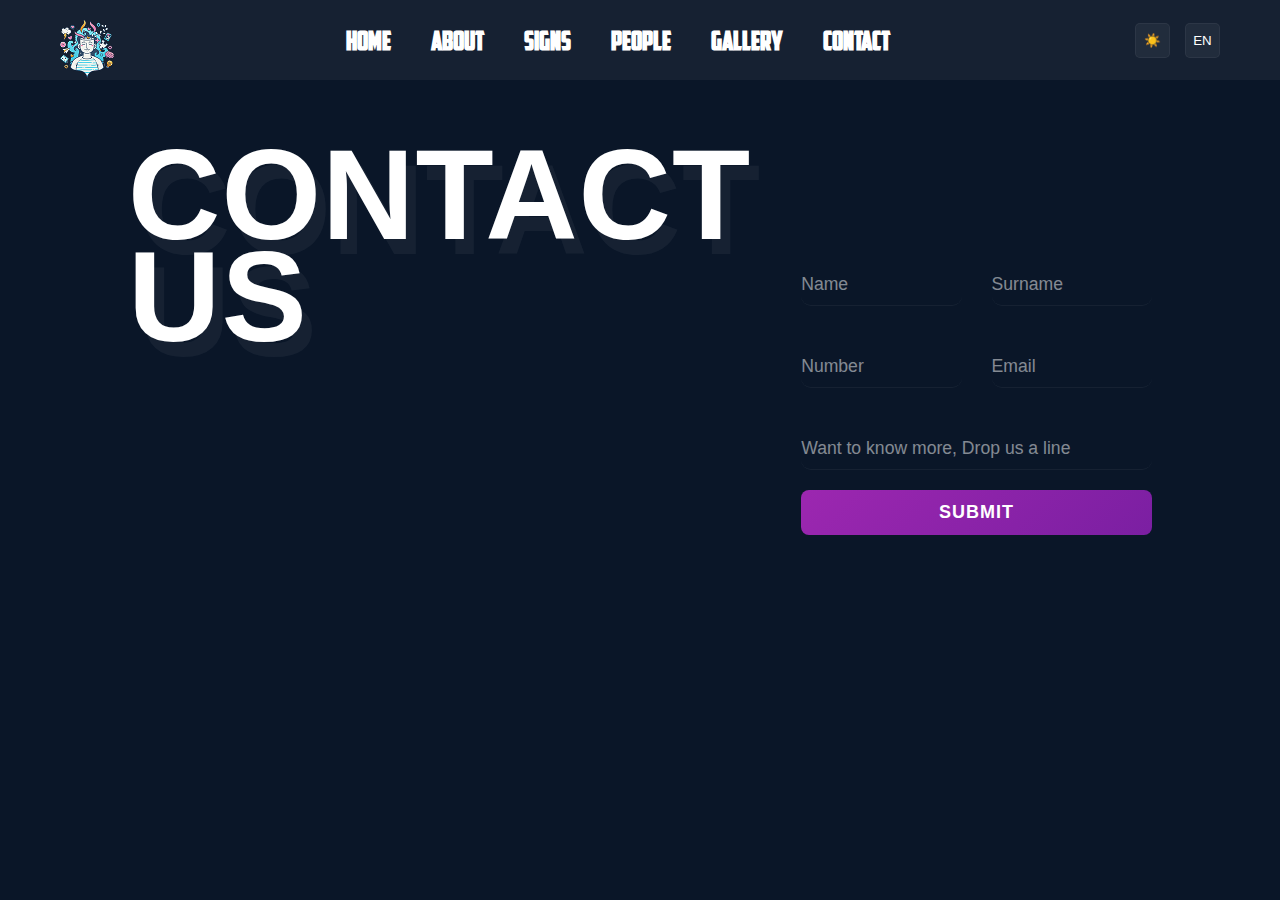
<file: Contact-us.html>
<!DOCTYPE html>
<html lang="en">
<head>
    <meta charset="UTF-8">
    <meta name="viewport" content="width=device-width, initial-scale=1.0">
    <title>Contact Us</title>
    <link rel="stylesheet" href="style.css">
</head>
<body>

    <nav>
        <div class="logo"><img src="asserts/Ornament 1.png" alt=""></div>
        <ul class="nav-links">
            <li><a href="index.html" data-i18n="nav_home">HOME</a></li>
            <li><a href="#about" data-i18n="nav_about">ABOUT</a></li>
            <li><a href="#signs" data-i18n="nav_signs">SIGNS</a></li>
            <li><a href="#people" data-i18n="nav_people">PEOPLE</a></li>
            <li><a href="#gallery" data-i18n="nav_gallery">GALLERY</a></li>
            <li><a href="Contact-us.html" data-i18n="nav_contact">CONTACT</a></li>
        </ul>
        <div class="nav-icons">
            <button id="theme-toggle" class="icon-btn" aria-label="Toggle theme">
                <span id="theme-icon">🌙</span>
            </button>
            <button class="icon-btn">EN</button>
        </div>
    </nav>

    <div class="container">
        <div class="title-section">
            <h1 class="title">
                <span class="title-main">CONTACT</span>
                <span class="title-shadow">CONTACT</span>
            </h1>
            <h1 class="title">
                <span class="title-main">US</span>
                <span class="title-shadow">US</span>
            </h1>
        </div>
    
        <div class="form-section">
            <form id="contactForm">
                <div class="form-row">
                    <input type="text" id="name" placeholder="Name" required>
                    <input type="text" id="surname" placeholder="Surname" required>
                </div>
                <div class="form-row">
                    <input type="tel" id="number" placeholder="Number" required>
                    <input type="email" id="email" placeholder="Email" required>
                </div>
                <div class="form-group full-width">
                    <input type="text" id="message" placeholder="Want to know more, Drop us a line" required>
                </div>
                <button type="submit" class="submit-btn">Submit</button>
            </form>
        </div>
    </div>
    <script src="localstorga.js"></script>
    <script src="theme-switcher.js"></script>
    <script src="language-switcher.js"></script>
</body>
</html>
</file>
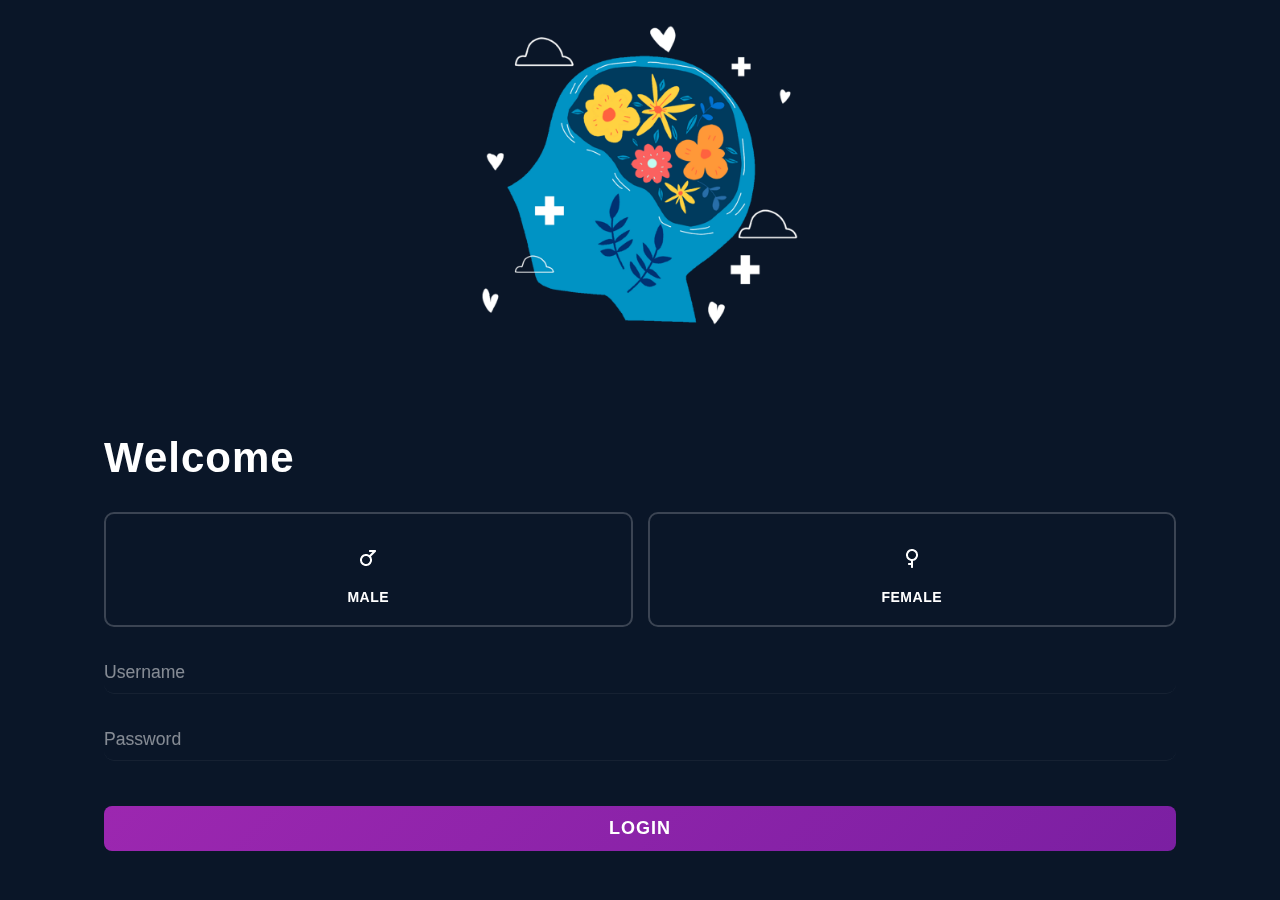
<file: Login.html>
<!DOCTYPE html>
<html lang="en">
<head>
    <meta charset="UTF-8">
    <meta name="viewport" content="width=device-width, initial-scale=1.0">
    <title>Login - Mental Health Awareness</title>
    <link rel="stylesheet" href="style.css">
</head>
<body class="login-body">
    <div class="login-container">
        <div class="illustration">
            <img src="asserts/image 2.png" alt="Mental Health">
        </div>

        <div class="login-box">
            <h1>Welcome</h1>
            
            <!-- User Selection -->
            <div class="user-select">
                <div class="user-card" id="male-card" onclick="selectUser('male')">
                    <div class="user-icon"><img src="asserts/tabler_gender-demiboy.png" alt=""></div>
                    <div class="user-label">Male</div>
                </div>
                <div class="user-card" id="female-card" onclick="selectUser('female')">
                    <div class="user-icon"><img src="asserts/tabler_gender-demigirl.png" alt=""></div>
                    <div class="user-label">Female</div>
                </div>
            </div>

            <!-- Login Form -->
            <div class="input-group">
                <input type="text" id="username" placeholder="Username" required>
            </div>
            <div class="input-group">
                <input type="password" id="password" placeholder="Password" required>
            </div>

            <button class="submit-btn" onclick="handleLogin()">Login</button>

            <div class="error-message" id="error-message"></div>
            <div class="success-message" id="success-message"></div>
        </div>
    </div>

    <script src="login-script.js"></script>
    <!-- <script src="theme-switcher.js"></script> -->
</body>
</html>
</file>
<file: style.css>
* {
    margin: 0;
    padding: 0;
    box-sizing: border-box;
}

:root {
    /* Dark Mode (Current Default) */
    --bg-primary: #0a1628;
    --bg-secondary: rgba(255, 255, 255, 0.05);
    --bt-secondary: #627694;
    --text-primary: white;
    --text-secondary: rgba(255, 255, 255, 0.9);
    --accent: #9c27b0;
  }
  
  [data-theme="light"] {
    /* Light Mode */
    --bg-primary: #e3f2fd;
    --bg-secondary: #bbdefb;
    --text-primary: #0d47a1;
    --text-secondary: #1565c0;
    --accent: #1976d2;
  }
@font-face {
    font-family: 'american_captain'; 
    src: url('asserts/american_captain/American\ Captain.ttf') format('woff2');
    font-weight: normal;
    font-style: normal;
    font-display: swap;
  }
body {
    font-family: 'Arial Black', Arial, sans-serif;
    background: var(--bg-primary);
    color: var(--text-primary);
    overflow-x: hidden;
}

nav {
    display: flex;
    justify-content: space-between;
    align-items: center;
    padding: 20px 60px;
    background: var(--bg-secondary);
}

.logo {
    width: 40px;
    height: 40px;
}
/* Smooth scrolling for the entire page */
html {
    scroll-behavior: smooth;
}

/* Active nav link styling */
.nav-links a.active {
    color: #4a90a4;
    border-bottom: 2px solid #4a90a4;
}

.nav-links {
    display: flex;
    gap: 40px;
    list-style: none;
}

.nav-links a {
    color: var(--text-primary);
    text-decoration: none;
    font-weight: bold;
    font-family: 'american_captain'; 
    font-size: 26px;
    transition: color 0.3s;
}

.nav-links a:hover {
    color: #64b5f6;
}

.nav-icons {
    display: flex;
    gap: 15px;
}

.icon-btn {
    width: 35px;
    height: 35px;
    background: var(--bg-secondary);
    border: 1px solid var(--bg-secondary);
    border-radius: 5px;
    cursor: pointer;
    display: flex;
    align-items: center;
    justify-content: center;
    color: var(--text-primary);
}

.slider-container {
    position: relative;
    width: 100%;
    height: calc(100vh - 80px);
    overflow: hidden;
}

.slider-wrapper {
    display: flex;
    transition: transform 0.6s ease-in-out;
    height: 100%;
}

.slide {
    min-width: 100%;
    height: 100%;
    display: flex;
    align-items: center;
    justify-content: space-between;
    padding: 0 60px;
}

.slide-content {
    max-width: 50%;
}

.slide-content h1 {
    font-size: 146px;
    line-height: 1.1;
    font-family: 'american_captain'; 
    margin-bottom: 30px;
    text-transform: uppercase;
    letter-spacing: 2px;
}

.slide-content p {
    font-size: 18px;
    margin-bottom: 40px;
    font-family: Arial, sans-serif;
    font-weight: normal;
    line-height: 1.6;
}

.buttons {
    display: flex;
    gap: 20px;
}

.btn {
    padding: 15px 35px;
    font-size: 16px;
    font-weight: bold;
    border: 2px solid var(--text-primary);
    border-radius: 5px;
    cursor: pointer;
    transition: all 0.3s;
}

.btn-primary {
    background: transparent;
    color: var(--text-primary);
}

.btn-primary:hover {
    background:var(--text-primary);
    color: var(--bg-primary);
}

.btn-secondary {
    background: var(--accent);
    color: var(--text-primary);
    border-color: var(--accent);
}

.btn-secondary:hover {
    color: var(--text-primary);
    border-color: var(--accent);
}

.slide-image {
    max-width: 45%;
    display: flex;
    align-items: center;
    justify-content: center;
    position: relative;
}

.brain-illustration {
    width: 100%;
    max-width: 500px;
    animation: float 3s ease-in-out infinite;
}

@keyframes float {
    0%, 100% { transform: translateY(0px); }
    50% { transform: translateY(-20px); }
}



.dots {
    position: absolute;
    bottom: 40px;
    left: 50%;
    transform: translateX(-50%);
    display: flex;
    gap: 15px;
    z-index: 10;
}

.dot {
    width: 12px;
    height: 12px;
    border-radius: 50%;
    background: var(--bg-secondary);
    cursor: pointer;
    transition: all 0.3s;
}

.dot.active {
    background: var(--text-primary);
    width: 40px;
    border-radius: 6px;
}

.slide2 .slide-content {
    max-width: 80%;
    text-align: center;
    margin: 0 auto;
}

.slide2 h1 {
    font-size: 96px;
    font-family: 'american_captain'; 
    margin-bottom: 40px;
    color: var(--bg-secondary);
}

.slide2 p {
    font-size: 18px;
    line-height: 1.8;
    max-width: 900px;
    margin: 0 auto;
}



/* SECOND SECTION */

.about-section {
    min-height: 100vh;
    display: flex;
    align-items: center;
    justify-content: center;
    padding: 80px 60px;
    position: relative;
    overflow: hidden;
}

.section-title {
    position: absolute;
    top: 80px;
    left: 50%;
    transform: translateX(-50%);
    text-align: center;
    z-index: 1;
}

.section-title h1 {
    font-size: 180px;
    font-family: 'american_captain'; 
    font-weight: 900;
    letter-spacing: 3px;
}

.section-title .background-text {
    font-size: 190px;
    font-family: 'american_captain'; 
    font-weight: 900;
    color: var(--bt-secondary);
    position: absolute;
    top: 95%;
    left: 50%;
    transform: translate(-50%, -50%);
    white-space: nowrap;
    letter-spacing: 3px;
    z-index: -1;
}

.content-wrapper {
    display: flex;
    align-items: center;
    gap: 80px;
    max-width: 1400px;
    width: 100%;
    margin-top: 150px;
}

.image-container {
    flex: 1;
    display: flex;
    justify-content: center;
    align-items: center;
    position: relative;
}

.image-container img {
    width: 100%;
    max-width: 500px;
    height: auto;
    animation: float 4s ease-in-out infinite;
}

@keyframes float {
    0%, 100% { transform: translateY(0px); }
    50% { transform: translateY(-20px); }
}

.text-content {
    flex: 1;
    max-width: 600px;
}

.text-content p {
    font-size: 18px;
    line-height: 1.8;
    margin-bottom: 30px;
    color: var(--text-primary);
}

.text-content .more-text {
    display: none;
}

.text-content .more-text.show {
    display: inline;
}

.read-more-btn {
    display: inline-block;
    color: var(--text-primary);
    font-size: 18px;
    font-weight: bold;
    cursor: pointer;
    text-decoration: underline;
    text-underline-offset: 5px;
    text-decoration-thickness: 2px;
    background: none;
    border: none;
    padding: 0;
    transition: all 0.3s ease;
}

.read-more-btn:hover {
    opacity: 0.7;
}

.decorative-leaves {
    position: absolute;
    bottom: 20px;
    right: 20px;
    width: 200px;
    opacity: 0.3;
}

@media (max-width: 968px) {
    .content-wrapper {
        flex-direction: column;
        gap: 50px;
        margin-top: 100px;
    }

    .section-title h1 {
        font-size: 60px;
    }

    .section-title .background-text {
        font-size: 80px;
    }

    .text-content {
        max-width: 100%;
    }
}





/* third section */





.signs-section {
    min-height: 100vh;
    width: 100%;
    padding: 80px 90px;
    position: relative;
}

.section-header {
    margin-bottom: 80px;
}

.section-header h1 {
    font-size: 80px;
    font-family: 'american_captain'; 
    font-weight: 900;
    line-height: 1.1;
    text-transform: uppercase;
    letter-spacing: 2px;
}

.cards-container {
    display: grid;
    grid-template-columns: repeat(auto-fit, minmax(280px, 1fr));
    gap: 30px;

}

.card {
    background: var(--bg-secondary);
    border-radius: 15px;
    padding: 40px 30px;
    display: flex;
    flex-direction: column;
    align-items: center;
    text-align: center;
    transition: all 0.3s ease;
    cursor: pointer;
    border: 2px solid var(--bg-secondary);
}

.card:hover {
    transform: translateY(-10px);
    background:var(--bg-primary);
    border-color: var(--bg-secondary);
}

.card-image {
    width: 100%;
    height: 250px;
    display: flex;
    align-items: center;
    justify-content: center;
    margin-bottom: 30px;
}

.card-image img {
    max-width: 100%;
    max-height: 100%;
    object-fit: contain;
}

.card-title {
    font-size: 34px;
    font-weight: 900;
    font-family: 'american_captain'; 
    text-transform: uppercase;
    margin-bottom: 25px;
    letter-spacing: 1px;
}

.card-button {
    padding: 12px 35px;
    background: transparent;
    color: var(--text-primary);
    border: 2px solid var(--text-primary);
    border-radius: 5px;
    font-size: 16px;
    font-weight: bold;
    cursor: pointer;
    transition: all 0.3s ease;
    text-decoration: none;
    display: inline-block;
}

.card-button:hover {
    background: var(--text-primary);
    color: var(--bg-primary);
}

.decorative-leaf {
    position: fixed;
    top: 100px;
    right: 0;
    width: 300px;
    height: auto;
    z-index: 10;
    opacity: 0.4;
}

.decorative-leaf img {
    width: 100%;
    height: auto;
}

@media (max-width: 1200px) {
    .cards-container {
        grid-template-columns: repeat(2, 1fr);
    }
}

@media (max-width: 768px) {
    .section-header h1 {
        font-size: 50px;
    }

    .cards-container {
        grid-template-columns: 1fr;
    }

    .decorative-leaf {
        width: 200px;
    }
}







/* section four */












.testimonials-section {
    min-height: 100vh;
    display: flex;
    flex-direction: column;
    align-items: center;
    justify-content: center;
    padding: 80px 20px;
    position: relative;
}

.testimonials-section-header {
    text-align: center;
    margin-bottom: 60px;
}

.testimonials-section-header__title {
    font-size: 80px;
    font-weight: 900;
    text-transform: uppercase;
    letter-spacing: 2px;
    margin-bottom: 10px;
}

.testimonials-section-header__subtitle {
    font-size: 32px;
    color: var(--bt-secondary);
    font-weight: 900;
    text-transform: uppercase;
    letter-spacing: 1px;
    margin-bottom: 15px;
}

.testimonials-section-header__description {
    font-size: 18px;
    font-family: Arial, sans-serif;
    font-weight: normal;
    color: var(--text-primary);
}

.testimonials-section-slider {
    max-width: 900px;
    width: 100%;
    position: relative;
}

.testimonials-section-card {
    background: var(--bg-secondary);
    border: 2px solid rgba(255, 255, 255, 0.3);
    border-radius: 15px;
    padding: 60px 50px;
    text-align: center;
    min-height: 250px;
    display: flex;
    align-items: center;
    justify-content: center;
    transition: opacity 0.6s ease, transform 0.6s ease;
}

.testimonials-section-card__text {
    font-size: 22px;
    line-height: 1.6;
    font-family: Arial, sans-serif;
    font-weight: normal;
    color: var(--text-primary);
}

.testimonials-section-card__text::before { content: '"'; font-size: 40px; margin-right: 5px; }
.testimonials-section-card__text::after { content: '"'; font-size: 40px; margin-left: 5px; }

/* Dots Navigation */
.testimonials-section-dots {
    display: flex;
    gap: 12px;
    justify-content: center;
    margin-top: 30px;
}

.testimonials-section-dots__item {
    width: 12px;
    height: 12px;
    border-radius: 50%;
    background: rgba(255, 255, 255, 0.2);
    cursor: pointer;
    transition: all 0.3s ease;
}

.testimonials-section-dots__item--active {
    background: var(--text-primary);
    transform: scale(1.3);
}

@media (max-width: 768px) {
    .testimonials-section-header__title { font-size: 40px; }
    .testimonials-section-header__subtitle { font-size: 20px; }
    .testimonials-section-card { padding: 30px; }
    .testimonials-section-card__text { font-size: 18px; }
}







/* login page  */

.login-body{
    display: flex;
    align-items: center;
    justify-content: center;
}
.login-container {
    max-width: 90%;
    width: 100%;
}

.illustration {
    text-align: center;
    margin-bottom: 40px;
    animation: float 3s ease-in-out infinite;
}

.illustration img {
    max-width: 350px;
    width: 100%;
    height: auto;
}

@keyframes float {
    0%, 100% { transform: translateY(0px); }
    50% { transform: translateY(-15px); }
}

.login-box {
    border-radius: 20px;
    padding: 40px;
    backdrop-filter: blur(10px);
}

h1 {
    color:var(--text-primary);
    font-size: 42px;
    font-weight: 900;
    margin-bottom: 30px;
    letter-spacing: 1px;
}

.input-group {
    margin-bottom: 25px;
}

input {
    width: 100%;
    padding: 18px 20px;
    background: var(--bg-primary);
    border: 2px solid var(--bg-secondary);
    border-radius: 10px;
    color: var(--text-primary);
    font-size: 16px;
    transition: all 0.3s ease;
}

input::placeholder {
    color: rgba(255, 255, 255, 0.5);
}

input:focus {
    outline: none;
    border-color: #9c27b0;
    background: rgba(20, 30, 50, 0.8);
}

.submit-btn {
    width: 100%;
    padding: 18px;
    background: linear-gradient(135deg, #9c27b0 0%, #7b1fa2 100%);
    border: none;
    border-radius: 10px;
    color: white;
    font-size: 18px;
    font-weight: bold;
    cursor: pointer;
    transition: all 0.3s ease;
    margin-top: 10px;
    text-transform: uppercase;
    letter-spacing: 1px;
}

.submit-btn:hover {
    transform: translateY(-2px);
    box-shadow: 0 5px 20px rgba(156, 39, 176, 0.4);
}

.submit-btn:active {
    transform: translateY(0);
}

.user-select {
    display: flex;
    align-items: center;
    justify-content: center;
    gap: 15px;
    margin-bottom: 25px;
}

.user-card {
    flex: 1;
    padding: 20px;
    /* width: 250px; */
    border: 2px solid rgba(255, 255, 255, 0.2);
    border-radius: 10px;
    cursor: pointer;
    transition: all 0.3s ease;
    text-align: center;
}

.user-card:hover {
    border-color: #9c27b0;
    background: rgba(20, 30, 50, 0.6);
}

.user-card.selected {
    border-color: #9c27b0;
    background: rgba(156, 39, 176, 0.2);
}

.user-icon {
    font-size: 40px;
    margin-bottom: 10px;
}

.user-label {
    color: white;
    font-size: 14px;
    font-weight: bold;
    text-transform: uppercase;
    letter-spacing: 0.5px;
}

.error-message {
    color: #ff5252;
    font-size: 14px;
    margin-top: 10px;
    text-align: center;
    display: none;
}

.success-message {
    color: #4caf50;
    font-size: 14px;
    margin-top: 10px;
    text-align: center;
    display: none;
}

@media (max-width: 480px) {
    .login-box {
        padding: 30px 20px;
    }

    h1 {
        font-size: 32px;
    }

    .illustration img {
        max-width: 250px;
    }
}







  /* ===== PRELOADER STYLES ===== */
  #preloader {
    position: fixed;
    top: 0;
    left: 0;
    width: 100%;
    height: 100%;
    background: linear-gradient(135deg, #0a1628 0%, #1a2535 50%, #0a1628 100%);
    display: flex;
    flex-direction: column;
    align-items: center;
    justify-content: center;
    z-index: 9999;
    transition: opacity 0.5s ease, visibility 0.5s ease;
}

#preloader.fade-out {
    opacity: 0;
    visibility: hidden;
}

.preloader-content {
    text-align: center;
}

/* Brain Animation */
.brain-loader {
    width: 150px;
    height: 150px;
    margin: 0 auto 40px;
    position: relative;
    animation: brainPulse 2s ease-in-out infinite;
}

.brain-loader svg {
    width: 100%;
    height: 100%;
    filter: drop-shadow(0 0 20px rgba(156, 39, 176, 0.6));
}

.brain-path {
    fill: none;
    stroke: #9c27b0;
    stroke-width: 3;
    stroke-dasharray: 1000;
    stroke-dashoffset: 1000;
    animation: drawBrain 2.5s ease-in-out infinite;
}

@keyframes brainPulse {
    0%, 100% { transform: scale(1); }
    50% { transform: scale(1.1); }
}

@keyframes drawBrain {
    0% { stroke-dashoffset: 1000; }
    50% { stroke-dashoffset: 0; }
    100% { stroke-dashoffset: -1000; }
}

/* Loading Text */
.loading-text {
    font-size: 32px;
    font-weight: 900;
    letter-spacing: 3px;
    text-transform: uppercase;
    margin-bottom: 30px;
    background: linear-gradient(90deg, #fff, #9c27b0, #fff);
    background-size: 200% auto;
    -webkit-background-clip: text;
    -webkit-text-fill-color: transparent;
    background-clip: text;
    animation: shimmer 2s linear infinite;
}

@keyframes shimmer {
    to { background-position: 200% center; }
}

/* Progress Bar */
.progress-container {
    width: 300px;
    height: 6px;
    background: rgba(255, 255, 255, 0.1);
    border-radius: 10px;
    overflow: hidden;
    margin: 0 auto;
    position: relative;
}

.progress-bar {
    height: 100%;
    background: linear-gradient(90deg, #9c27b0, #64b5f6);
    border-radius: 10px;
    animation: loadProgress 2s ease-in-out infinite;
    box-shadow: 0 0 15px var(--accent);
}

@keyframes loadProgress {
    0% { width: 0%; }
    50% { width: 70%; }
    100% { width: 100%; }
}

/* Loading Dots */
.loading-dots {
    margin-top: 25px;
    font-size: 24px;
    letter-spacing: 5px;
}

.loading-dots span {
    animation: dotBlink 1.4s infinite;
    opacity: 0;
}

.loading-dots span:nth-child(1) { animation-delay: 0s; }
.loading-dots span:nth-child(2) { animation-delay: 0.2s; }
.loading-dots span:nth-child(3) { animation-delay: 0.4s; }

@keyframes dotBlink {
    0%, 100% { opacity: 0; }
    50% { opacity: 1; }
}

/* Floating Particles */
.particle {
    position: absolute;
    width: 4px;
    height: 4px;
    background: var(--accent);
    border-radius: 50%;
    animation: float-particle 4s ease-in-out infinite;
}

@keyframes float-particle {
    0%, 100% {
        transform: translateY(0) translateX(0);
        opacity: 0;
    }
    10% { opacity: 1; }
    90% { opacity: 1; }
    100% {
        transform: translateY(-100vh) translateX(50px);
        opacity: 0;
    }
}

/* Content (initially hidden) */
.main-content {
    opacity: 0;
    transition: opacity 0.5s ease;
}

.main-content.show {
    opacity: 1;
}

/* Demo Content */
.demo-section {
    min-height: 100vh;
    display: flex;
    align-items: center;
    justify-content: center;
    padding: 60px;
}

.demo-box {
    text-align: center;
    max-width: 800px;
}

.demo-box h1 {
    font-size: 72px;
    margin-bottom: 30px;
    letter-spacing: 2px;
}

.demo-box p {
    font-size: 20px;
    line-height: 1.8;
    color: var(--text-secondary);
}

@media (max-width: 768px) {
    .loading-text { font-size: 24px; }
    .brain-loader { width: 120px; height: 120px; }
    .progress-container { width: 250px; }
    .demo-box h1 { font-size: 48px; }
}






 /* Gallery Section */
 .gallery-section {
    min-height: 100vh;
    padding: 80px 60px;
    position: relative;
}

.gallery-header {
    text-align: center;
    margin-bottom: 60px;
}

.gallery-header h1 {
    font-size: 100px;
    font-family: 'american_captain';
    font-weight: 900;
    text-transform: uppercase;
    letter-spacing: 2px;
    margin-bottom: 20px;
}

.gallery-header p {
    font-size: 18px;
    font-family: Arial, sans-serif;
    font-weight: normal;
    color: var(--text-secondary);
    max-width: 700px;
    margin: 0 auto;
    line-height: 1.6;
}

/* Gallery Grid */
.gallery-grid {
    display: grid;
    grid-template-columns: repeat(auto-fit, minmax(300px, 1fr));
    gap: 30px;
    max-width: 90%;
    margin: 0 auto;
}

.gallery-item {
    position: relative;
    background: var(--bg-primary);
    border-radius: 15px;
    overflow: hidden;
    cursor: pointer;
    transition: all 0.3s ease;
    border: 2px solid rgba(238, 238, 238, 0.1);
    height: 470px;
}

.gallery-item:hover {
    transform: translateY(-10px);
    border-color: var(--accent);
    box-shadow: 0 10px 30px var(--accent);
}

.gallery-item-image {
    width: 100%;
    height: 70%;
    object-fit: cover;
    display: block;
}

.gallery-item-content {
    padding: 20px;
    text-align: center;
    height: 30%;
    display: flex;
    font-family: 'american_captain'; 
    flex-direction: column;
    justify-content: center;
    align-items: center;
}

.gallery-item-title {
    font-size: 30px;
    font-family: 'american_captain', Arial, sans-serif;
    font-weight: 900;
    text-transform: uppercase;
    margin-bottom: 15px;
    letter-spacing: 1px;
}

.gallery-item-button {
    padding: 10px 25px;
    background: transparent;
    color: var(--text-primary);
    border: 2px solid var(--text-primary);
    font-family: 'american_captain'; 
    border-radius: 5px;
    font-size: 14px;
    font-weight: bold;
    cursor: pointer;
    transition: all 0.3s ease;
    text-transform: uppercase;
}

.gallery-item-button:hover {
    background: var(--text-primary);
    color: var(--bg-primary);
}

/* Lightbox */
.lightbox {
    display: none;
    position: fixed;
    top: 0;
    left: 0;
    width: 100%;
    height: 100%;
    background: var(--bg-primary);
    z-index: 10000;
    justify-content: center;
    align-items: center;
    animation: fadeIn 0.3s ease;
}

.lightbox.active {
    display: flex;
}

@keyframes fadeIn {
    from { opacity: 0; }
    to { opacity: 1; }
}

.lightbox-content {
    position: relative;
    max-width: 90%;
    max-height: 90%;
    animation: zoomIn 0.3s ease;
}

@keyframes zoomIn {
    from { transform: scale(0.8); }
    to { transform: scale(1); }
}

.lightbox-image {
    max-width: 100%;
    max-height: 85vh;
    object-fit: contain;
    border-radius: 10px;
    box-shadow: 0 20px 60px var(--bg-primary);
}

.lightbox-title {
    text-align: center;
    font-size: 32px;
    font-family: 'american_captain', Arial, sans-serif;
    font-weight: 900;
    text-transform: uppercase;
    margin-top: 20px;
    letter-spacing: 2px;
}

.lightbox-close {
    position: absolute;
    top: -50px;
    right: 0;
    width: 50px;
    height: 50px;
    background: rgba(255, 255, 255, 0.1);
    border: 2px solid var(--text-primary);
    border-radius: 50%;
    color: var(--text-primary);
    font-size: 30px;
    font-weight: bold;
    cursor: pointer;
    display: flex;
    align-items: center;
    justify-content: center;
    transition: all 0.3s ease;
}

.lightbox-close:hover {
    background: var(--text-primary);
    color: var(--bg-primary);
    transform: rotate(90deg);
}

/* Responsive */
@media (max-width: 768px) {
    .gallery-section {
        padding: 60px 30px;
    }

    .gallery-header h1 {
        font-size: 50px;
    }

    .gallery-grid {
        grid-template-columns: 1fr;
        gap: 20px;
    }

    .gallery-item {
        height: 350px;
    }

    .lightbox-title {
        font-size: 24px;
    }
}







/* contact us page */

/* Flexbox Layout to put things side-by-side */
.container {
    display: flex;
    justify-content: space-between;
    align-items: flex-start;
    padding: 5% 10%;
    gap: 50px;
}


.title-section {
    flex: 1;
}

.title {
    position: relative;
    font-size: 8rem; 
    line-height: 0.8; 
    margin: 0;
    text-transform: uppercase;
}

.title-main {
    position: relative;
    z-index: 2;
    color: var(--text-primary);
}

.title-shadow {
    position: absolute;
    top: 15px; /* Offset to create the depth effect */
    left: 10px;
    color: var(--bg-secondary); /* Ghost shadow effect */
    z-index: 1;
}

/* RIGHT SIDE: Form */
.form-section {
    flex: 1.5;
    margin-top: 120px; /* Pushes form down to align with middle of text */
}

.form-row {
    display: flex;
    gap: 30px;
    margin-bottom: 40px;
}

input {
    width: 100%;
    background: transparent;
    border: none;
    border-bottom: 1px solid var(--bg-secondary);
    padding: 10px 0;
    color: var(--text-primary);
    font-size: 1.1rem;
    outline: none;
}

/* Match the purple button from screenshot 1 */
.submit-btn {
    float: right;
    background-color: var(--accent);
    color: var(--text-primary);
    border: none;
    padding: 12px 40px;
    border-radius: 8px;
    font-weight: bold;
    cursor: pointer;
    margin-top: 20px;
}










[dir="rtl"] {
    direction: rtl;
    text-align: right;
}

[dir="rtl"] nav {
    flex-direction: row-reverse;
}

[dir="rtl"] .nav-links {
    flex-direction: row-reverse;
}

[dir="rtl"] .nav-icons {
    flex-direction: row-reverse;
}

[dir="rtl"] .slide {
    flex-direction: row-reverse;
}

[dir="rtl"] .content-wrapper {
    flex-direction: row-reverse;
}

[dir="rtl"] .buttons {
    flex-direction: row-reverse;
}

[dir="rtl"] .text-content {
    text-align: right;
}

/* Arabic Font Support */
[dir="rtl"] body {
    font-family: 'Arial', 'Tahoma', sans-serif;
}

[dir="rtl"] h1, [dir="rtl"] h2, [dir="rtl"] h3 {
    font-family: 'Arial', sans-serif;
    letter-spacing: 0;
}








/* ========================================
   SCROLL PROGRESS INDICATOR
   ======================================== */

   .scroll-progress-container {
    position: fixed;
    right: 40px;
    top: 50%;
    transform: translateY(-50%);
    z-index: 1000;
    display: flex;
    flex-direction: column;
    gap: 30px;
}

/* RTL - Move to Left Side */
[dir="rtl"] .scroll-progress-container {
    right: auto;
    left: 40px;
}

/* Progress Item */
.scroll-progress-item {
    display: flex;
    align-items: center;
    gap: 15px;
    cursor: pointer;
    transition: all 0.3s ease;
    position: relative;
}

/* Progress Dot */
.progress-dot {
    width: 12px;
    height: 12px;
    border-radius: 50%;
    background: var(--border-medium, rgba(255, 255, 255, 0.3));
    border: 2px solid var(--border-medium, rgba(255, 255, 255, 0.3));
    transition: all 0.3s ease;
    position: relative;
}

/* Active Dot */
.scroll-progress-item.active .progress-dot {
    background: var(--accent-purple, #9c27b0);
    border-color: var(--accent-purple, #9c27b0);
    width: 16px;
    height: 16px;
    box-shadow: 0 0 15px var(--accent-purple, #9c27b0);
}

/* Connecting Line Between Dots */
.progress-dot::before {
    content: '';
    position: absolute;
    width: 2px;
    height: 30px;
    background: var(--border-light, rgba(255, 255, 255, 0.2));
    top: 100%;
    left: 50%;
    transform: translateX(-50%);
    margin-top: 5px;
}

/* Remove line from last dot */
.scroll-progress-item:last-child .progress-dot::before {
    display: none;
}

/* Progress Label */
.progress-label {
    font-size: 14px;
    font-weight: bold;
    color: var(--text-primary, white);
    opacity: 0;
    transform: translateX(-10px);
    transition: all 0.3s ease;
    white-space: nowrap;
    pointer-events: none;
}

[dir="rtl"] .progress-label {
    transform: translateX(10px);
}

/* Show Label on Hover */
.scroll-progress-item:hover .progress-label {
    opacity: 1;
    transform: translateX(0);
}

/* Always Show Active Label */
.scroll-progress-item.active .progress-label {
    opacity: 1;
    transform: translateX(0);
    color: var(--accent-purple, #9c27b0);
}

/* Hover Effect on Dot */
.scroll-progress-item:hover .progress-dot {
    background: var(--accent-blue, #64b5f6);
    border-color: var(--accent-blue, #64b5f6);
    transform: scale(1.2);
}

/* Hide on Small Screens */
@media (max-width: 768px) {
    .scroll-progress-container {
        display: none;
    }
}






  /* Demo Content */
  .demo-content {
    padding: 60px 20px;
    text-align: center;
}

.demo-content h1 {
    font-size: 48px;
    margin-bottom: 20px;
}

/* FOOTER STYLES */
footer {
    background: var(--bg-secondary);
    border-top: 2px solid rgba(255, 255, 255, 0.1);
    padding: 60px 60px 30px;
    margin-top: auto;
}

.footer-container {
    max-width: 1400px;
    margin: 0 auto;
}

.footer-main {
    display: grid;
    grid-template-columns: 2fr 1fr 1fr 1fr;
    gap: 60px;
    margin-bottom: 50px;
}

/* Footer Brand Section */
.footer-brand {
    display: flex;
    flex-direction: column;
    gap: 20px;
}

.footer-logo {
    width: 60px;
    height: 60px;
    background: var(--accent);
    border-radius: 10px;
    display: flex;
    align-items: center;
    justify-content: center;
    font-size: 32px;
    margin-bottom: 10px;
}

.footer-brand h2 {
    font-size: 28px;
    font-weight: 900;
    font-family: 'american_captain', Arial, sans-serif;
    text-transform: uppercase;
    letter-spacing: 1px;
    margin-bottom: 15px;
}

.footer-brand p {
    color: var(--text-secondary);
    line-height: 1.8;
    font-size: 15px;
    max-width: 350px;
    font-family: Arial, Helvetica, sans-serif;
}

.footer-social {
    display: flex;
    gap: 15px;
    margin-top: 20px;
}

.social-icon {
    width: 45px;
    height: 45px;
    background: rgba(255, 255, 255, 0.1);
    border: 2px solid rgba(255, 255, 255, 0.2);
    border-radius: 50%;
    display: flex;
    align-items: center;
    justify-content: center;
    cursor: pointer;
    transition: all 0.3s ease;
    font-size: 20px;
    text-decoration: none;
    color: var(--text-primary);
}

.social-icon:hover {
    background: var(--accent);
    border-color: var(--accent);
    transform: translateY(-3px);
}

/* Footer Links Sections */
.footer-section h3 {
    font-size: 20px;
    font-weight: 900;
    font-family: Arial, Helvetica, sans-serif;
    text-transform: uppercase;
    letter-spacing: 1px;
    margin-bottom: 25px;
    color: var(--text-primary);
}

.footer-links {
    list-style: none;
    display: flex;
    flex-direction: column;
    gap: 12px;
}

.footer-links a {
    color: var(--text-secondary);
    text-decoration: none;
    font-size: 15px;
    font-family: Arial, Helvetica, sans-serif;
    transition: all 0.3s ease;
    display: inline-block;
}

.footer-links a:hover {
    color: var(--accent);
    transform: translateX(5px);
}

/* Newsletter Section */
.footer-newsletter {
    display: flex;
    flex-direction: column;
    gap: 15px;
}

.newsletter-input {
    padding: 15px 20px;
    background: rgba(255, 255, 255, 0.05);
    border: 2px solid rgba(255, 255, 255, 0.1);
    border-radius: 8px;
    color: var(--text-primary);
    font-size: 15px;
    outline: none;
    transition: all 0.3s ease;
}

.newsletter-input::placeholder {
    color: rgba(255, 255, 255, 0.4);
}

.newsletter-input:focus {
    border-color: var(--accent);
    background: rgba(255, 255, 255, 0.08);
}

.newsletter-btn {
    padding: 15px 30px;
    background: var(--accent);
    color: var(--text-primary);
    border: none;
    border-radius: 8px;
    font-size: 16px;
    font-weight: bold;
    cursor: pointer;
    transition: all 0.3s ease;
    text-transform: uppercase;
    letter-spacing: 1px;
}

.newsletter-btn:hover {
    background: var(--accent-hover);
    transform: translateY(-2px);
    box-shadow: 0 5px 20px rgba(156, 39, 176, 0.4);
}

/* Footer Bottom */
.footer-bottom {
    border-top: 1px solid rgba(255, 255, 255, 0.1);
    padding-top: 30px;
    display: flex;
    justify-content: space-between;
    align-items: center;
    flex-wrap: wrap;
    gap: 20px;
}

.footer-copyright {
    color: var(--text-secondary);
    font-size: 14px;
}

.footer-bottom-links {
    display: flex;
    gap: 30px;
    list-style: none;
}

.footer-bottom-links a {
    color: var(--text-secondary);
    text-decoration: none;
    font-size: 14px;
    transition: color 0.3s ease;
}

.footer-bottom-links a:hover {
    color: var(--accent);
}













/* Scroll to Top Button */
#scrollTopBtn {
    display: none; 
    position: fixed;
    bottom: 20px;
    right: 30px;
    z-index: 99;
    border: none;
    outline: none;
    background-color: var(--accent); 
    color: var(--text-primary);
    cursor: pointer;
    padding: 15px;
    border-radius: 50%; 
    font-size: 20px;
    box-shadow: 0 4px 6px rgba(0,0,0,0.1);
    transition: background-color 0.3s, transform 0.3s;
}

#scrollTopBtn:hover {
    background-color: var(--bg-primary);
    transform: translateY(-3px); /* Slight lift effect */
}
</file>
